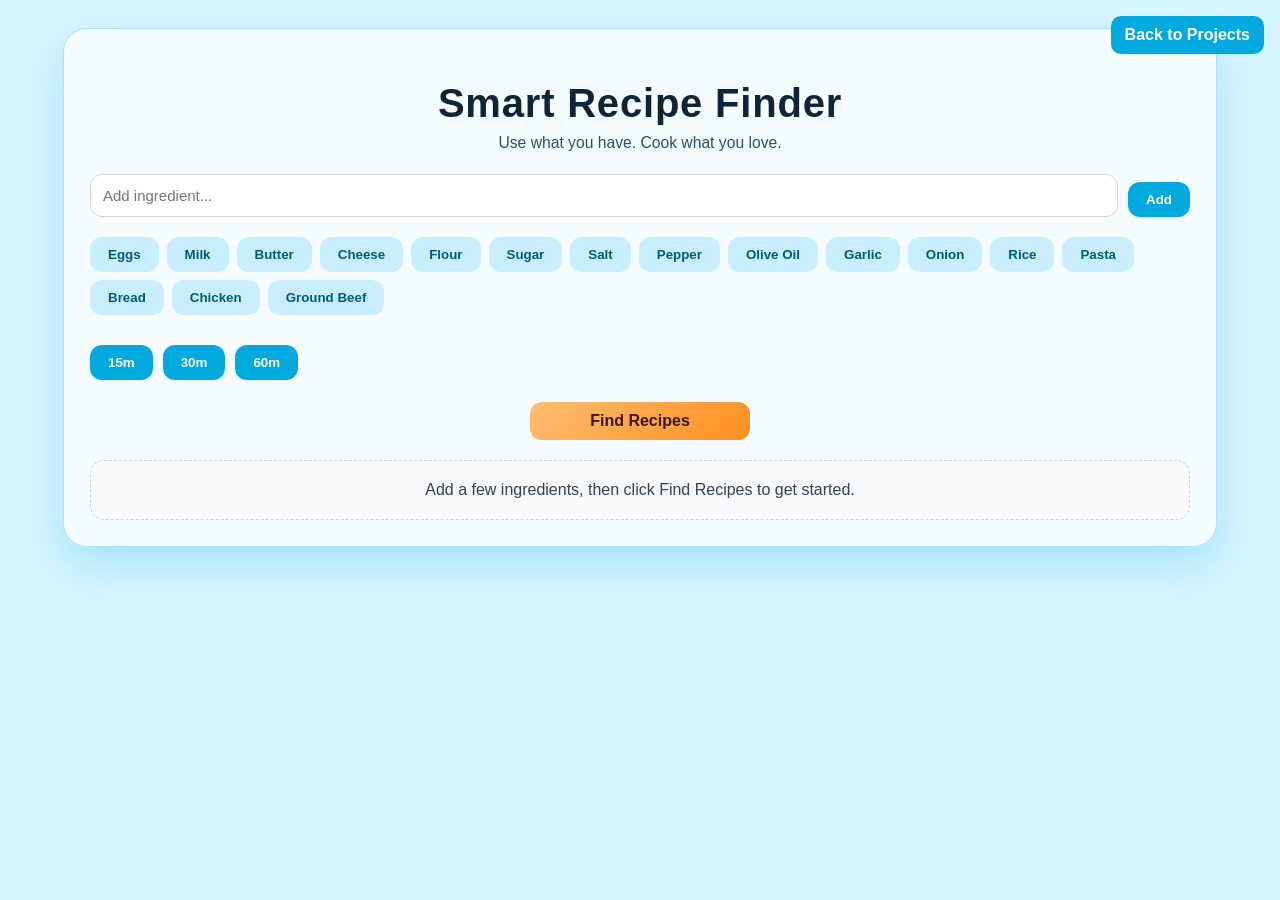
<file: recipe.html>
<!DOCTYPE html>
<html lang="en">
<head>
<meta charset="UTF-8">
<title>Smart Recipe Finder</title>
<meta name="viewport" content="width=device-width, initial-scale=1.0">
<style>
:root {
  --bg-solid: #d6f4ff;
  --surface: #f4fcff;
  --surface-strong: #ffffff;
  --text: #102437;
  --muted: #28506d;
  --border: #aee3fb;
  --primary: #00a9de;
  --primary-hover: #0096c6;
  --accent: #ff8f1f;
  --chip: #ffdcb7;
  --chip-text: #6e3100;
  --shadow: 0 18px 40px rgba(0, 169, 222, 0.22);
}
body {
  font-family: "Trebuchet MS", "Avenir Next", "Segoe UI", sans-serif;
  background: var(--bg-solid);
  margin: 0;
  padding: 28px 20px;
  color: var(--text);
}
h1 {
  text-align: center;
  margin-bottom: 8px;
  font-size: clamp(1.8rem, 2vw + 1rem, 2.5rem);
  letter-spacing: 0.02em;
}
.subtitle {
  text-align: center;
  color: var(--muted);
  margin: 0 0 22px;
  font-size: 0.98rem;
}
.container {
  max-width: 1100px;
  margin: auto;
  background: var(--surface);
  border: 1px solid var(--border);
  border-radius: 24px;
  box-shadow: var(--shadow);
  padding: clamp(18px, 2vw, 30px);
}
/* INPUT */
.input-section {
  display: flex;
  gap: 10px;
  margin-bottom: 18px;
}
input {
  flex: 1;
  padding: 12px;
  border-radius: 12px;
  border: 1px solid #d6d3d1;
  background: var(--surface-strong);
  font-family: inherit;
  font-size: 15px;
}
input:focus {
  outline: 2px solid rgba(0, 169, 222, 0.28);
  border-color: var(--primary);
}
/* BUTTONS */
button {
  padding: 10px 18px;
  border-radius: 12px;
  border: none;
  background: var(--primary);
  color: white;
  cursor: pointer;
  margin-top: 8px;
  font-family: inherit;
  font-weight: 600;
  transition: transform 0.18s ease, background 0.18s ease, box-shadow 0.18s ease;
}
button:hover {
  background: var(--primary-hover);
  transform: translateY(-1px);
  box-shadow: 0 8px 20px rgba(0, 169, 222, 0.3);
}
/* TAGS */
.tag {
  display: inline-block;
  background: var(--chip);
  color: var(--chip-text);
  padding: 6px 12px;
  margin: 5px;
  border-radius: 999px;
  cursor: pointer;
  border: 1px solid #fed7aa;
  font-weight: 600;
}
/* FILTERS */
.filters {
  margin: 22px 0 10px;
  display: flex;
  gap: 10px;
  flex-wrap: wrap;
}
.filters button.active {
  background: var(--accent);
  color: #3d1a00;
  font-weight: 700;
}
.search-row {
  display: flex;
  justify-content: center;
  margin: 14px 0 6px;
}
.search-btn {
  min-width: 220px;
  font-size: 1rem;
  color: #3a1700;
  background: linear-gradient(135deg, #ffbd70, #ff8f1f);
}
.search-btn:hover {
  background: linear-gradient(135deg, #ffb359, #ff8610);
}
/* PANTRY */
.pantry {
  display: flex;
  flex-wrap: wrap;
  gap: 8px;
  margin: 20px 0;
}
.pantry button {
  background: #c8eeff;
  color: #005b7a;
  margin-top: 0;
}
/* GRID */
.recipes {
  display: grid;
  grid-template-columns: repeat(auto-fit, minmax(240px, 1fr));
  gap: 20px;
  margin-top: 20px;
}
.status-card {
  grid-column: 1 / -1;
  background: #f8fafc;
  border: 1px dashed #cbd5e1;
  border-radius: 14px;
  padding: 20px;
  color: #334155;
  text-align: center;
}
.status-card.error {
  background: #fff1f2;
  border-color: #fecdd3;
  color: #9f1239;
}
.status-card.loading {
  background: #e6f7ff;
  border-color: #9ddcff;
  color: #055e83;
}
.spinner {
  width: 18px;
  height: 18px;
  border: 2px solid rgba(5, 94, 131, 0.25);
  border-top-color: #055e83;
  border-radius: 50%;
  display: inline-block;
  margin-right: 8px;
  vertical-align: middle;
  animation: spin 0.8s linear infinite;
}
@keyframes spin {
  to { transform: rotate(360deg); }
}
/* CARD */
.recipe-card {
  background: var(--surface-strong);
  border-radius: 16px;
  overflow: hidden;
  border: 1px solid #f1f5f9;
  box-shadow: 0 12px 24px rgba(148, 163, 184, 0.12);
  transition: transform 0.2s ease, box-shadow 0.2s ease;
}
.recipe-card:hover {
  transform: translateY(-4px);
  box-shadow: 0 18px 28px rgba(148, 163, 184, 0.2);
}
.recipe-card img {
  width: 100%;
  height: 160px;
  object-fit: cover;
}
.recipe-content {
  padding: 15px;
}
.badge {
  display: inline-block;
  background: #ffe0be;
  color: #8a3800;
  padding: 4px 8px;
  border-radius: 8px;
  font-size: 12px;
  margin-bottom: 5px;
  font-weight: 700;
}
.missing {
  color: #b91c1c;
  font-size: 13px;
}
/* MODAL */
.modal {
  position: fixed;
  top: 0;
  left: 0;
  width: 100%;
  height: 100%;
  background: rgba(0, 0, 0, 0.6);
  display: flex;
  justify-content: center;
  align-items: center;
}
.modal-content {
  background: var(--surface-strong);
  padding: 20px;
  max-width: 600px;
  max-height: 85vh;
  overflow-y: auto;
  border-radius: 20px;
  position: relative;
}
.close-btn {
  position: absolute;
  top: 10px;
  right: 15px;
  font-size: 20px;
  font-weight: bold;
  cursor: pointer;
  color: #64748b;
}
.close-btn:hover {
  color: #0f172a;
}

.back-btn {
  position: fixed;
  top: 16px;
  right: 16px;
  z-index: 1000;
  display: inline-block;
  padding: 10px 14px;
  border-radius: 10px;
  background: var(--primary);
  color: #ffffff;
  text-decoration: none;
  font-weight: 700;
}

.back-btn:hover {
  background: var(--primary-hover);
}
@media (max-width: 640px) {
  body {
    padding: 14px;
  }
  .input-section {
    flex-direction: column;
  }
  .search-btn {
    width: 100%;
  }
}
</style>
</head>
<body>
<a class="back-btn" href="scratch.html">Back to Projects</a>
<div class="container">
<h1>Smart Recipe Finder</h1>
<p class="subtitle">Use what you have. Cook what you love.</p>
<div class="input-section">
  <input list="ingredientsList" id="input" placeholder="Add ingredient...">
  <button onclick="add()">Add</button>
</div>
<datalist id="ingredientsList">
  <option value="chicken">
  <option value="rice">
  <option value="eggs">
  <option value="milk">
  <option value="cheese">
  <option value="butter">
  <option value="flour">
</datalist>
<div class="pantry">
  <button onclick="quick('eggs')">Eggs</button>
  <button onclick="quick('milk')">Milk</button>
  <button onclick="quick('butter')">Butter</button>
  <button onclick="quick('cheese')">Cheese</button>
  <button onclick="quick('flour')">Flour</button>
  <button onclick="quick('sugar')">Sugar</button>
  <button onclick="quick('salt')">Salt</button>
  <button onclick="quick('pepper')">Pepper</button>
  <button onclick="quick('olive oil')">Olive Oil</button>
  <button onclick="quick('garlic')">Garlic</button>
  <button onclick="quick('onion')">Onion</button>
  <button onclick="quick('rice')">Rice</button>
  <button onclick="quick('pasta')">Pasta</button>
  <button onclick="quick('bread')">Bread</button>
  <button onclick="quick('chicken')">Chicken</button>
  <button onclick="quick('ground beef')">Ground Beef</button>
</div>
<div id="tags"></div>
<div class="filters">
  <button onclick="time(15,this)">15m</button>
  <button onclick="time(30,this)">30m</button>
  <button onclick="time(60,this)">60m</button>
</div>
<div class="search-row">
  <button class="search-btn" onclick="search()">Find Recipes</button>
</div>
<div class="recipes" id="recipes" aria-live="polite"></div>
</div>
<script>
let items = [];
let maxTime = 60;
function setRecipeStatus(type, message) {
  const classes = type ? `status-card ${type}` : "status-card";
  const loader = type === "loading" ? '<span class="spinner"></span>' : "";
  recipes.innerHTML = `<div class="${classes}">${loader}${message}</div>`;
}
function add() {
  const val = input.value.trim().toLowerCase();
  if (!val) return;
  items.push(val);
  input.value = "";
  render();
}
function quick(x){
  items.push(x);
  render();
}
function render(){
  tags.innerHTML = "";
  items.forEach((x, i) => {
    const t = document.createElement("span");
    t.className = "tag";
    t.innerText = x + " x";
    t.onclick = () => {items.splice(i, 1); render();};
    tags.appendChild(t);
  });
}
function time(t, btn){
  maxTime = t;
  document.querySelectorAll(".filters button").forEach(b => b.classList.remove("active"));
  btn.classList.add("active");
}
async function search(){
  const key = "ede64503da174d4bb0e849ce36334925";
  if (!items.length) {
    setRecipeStatus("", "Add a few ingredients, then click Find Recipes to get started.");
    return;
  }
  setRecipeStatus("loading", "Finding your best recipe matches...");
  try {
    const res = await fetch(`https://api.spoonacular.com/recipes/findByIngredients?ingredients=${items.join(",")}&number=20&apiKey=${key}`);
    if (!res.ok) {
      throw new Error("Recipe service returned an error.");
    }
    let data = await res.json();
    if (!Array.isArray(data)) {
      throw new Error("Unexpected recipe data format.");
    }
    data = data.map(r => {
      const total = r.usedIngredientCount + r.missedIngredientCount;
      const match = total ? r.usedIngredientCount / total : 0;
      return {...r, match};
    });
    data.sort((a, b) => {
      if (b.match !== a.match) return b.match - a.match;
      return a.missedIngredientCount - b.missedIngredientCount;
    });
    if (!data.length) {
      setRecipeStatus("", "No recipes found for those ingredients. Try adding 1-2 more.");
      return;
    }
    show(data);
  } catch (err) {
    setRecipeStatus("error", "Couldn't load recipes right now. Please try again in a moment.");
  }
}
function show(data){
  recipes.innerHTML = "";
  data.forEach(r => {
    const card = document.createElement("div");
    card.className = "recipe-card";
    const percent = Math.round(r.match * 100);
    const missingList = r.missedIngredients.map(i => i.name).join(", ");
    card.innerHTML = `
      <img src="${r.image}">
      <div class="recipe-content">
        <div class="badge">${percent}% match</div>
        <h3>${r.title}</h3>
        <p class="missing"><strong>Missing:</strong> ${missingList || "None"}</p>
      </div>
    `;
    card.onclick = () => details(r.id);
    recipes.appendChild(card);
  });
}
async function details(id){
  const key = "ede64503da174d4bb0e849ce36334925";
  let d;
  try {
    const res = await fetch(`https://api.spoonacular.com/recipes/${id}/information?apiKey=${key}`);
    if (!res.ok) {
      throw new Error("Recipe details request failed.");
    }
    d = await res.json();
  } catch (err) {
    const modal = document.createElement("div");
    modal.className = "modal";
    modal.innerHTML = `
    <div class="modal-content">
      <span class="close-btn" onclick="this.closest('.modal').remove()">x</span>
      <h2>Recipe unavailable</h2>
      <p>We couldn't load recipe details right now. Please try again.</p>
    </div>`;
    document.body.appendChild(modal);
    return;
  }
  const modal = document.createElement("div");
  modal.className = "modal";
  modal.innerHTML = `
  <div class="modal-content">
    <span class="close-btn" onclick="this.closest('.modal').remove()">x</span>
    <h2>${d.title}</h2>
    <img src="${d.image}" style="width:100%;border-radius:12px;">
    <h3>Ingredients</h3>
    <ul>
      ${d.extendedIngredients.map(i => `<li>${i.original}</li>`).join("")}
    </ul>
    <h3>Steps</h3>
    ${(d.analyzedInstructions[0]?.steps || []).map(s => `
      <label><input type="checkbox"> ${s.step}</label><br>
    `).join("")}
  </div>`;
  document.body.appendChild(modal);
}
setRecipeStatus("", "Add a few ingredients, then click Find Recipes to get started.");
</script>
</body>
</html>
</file>
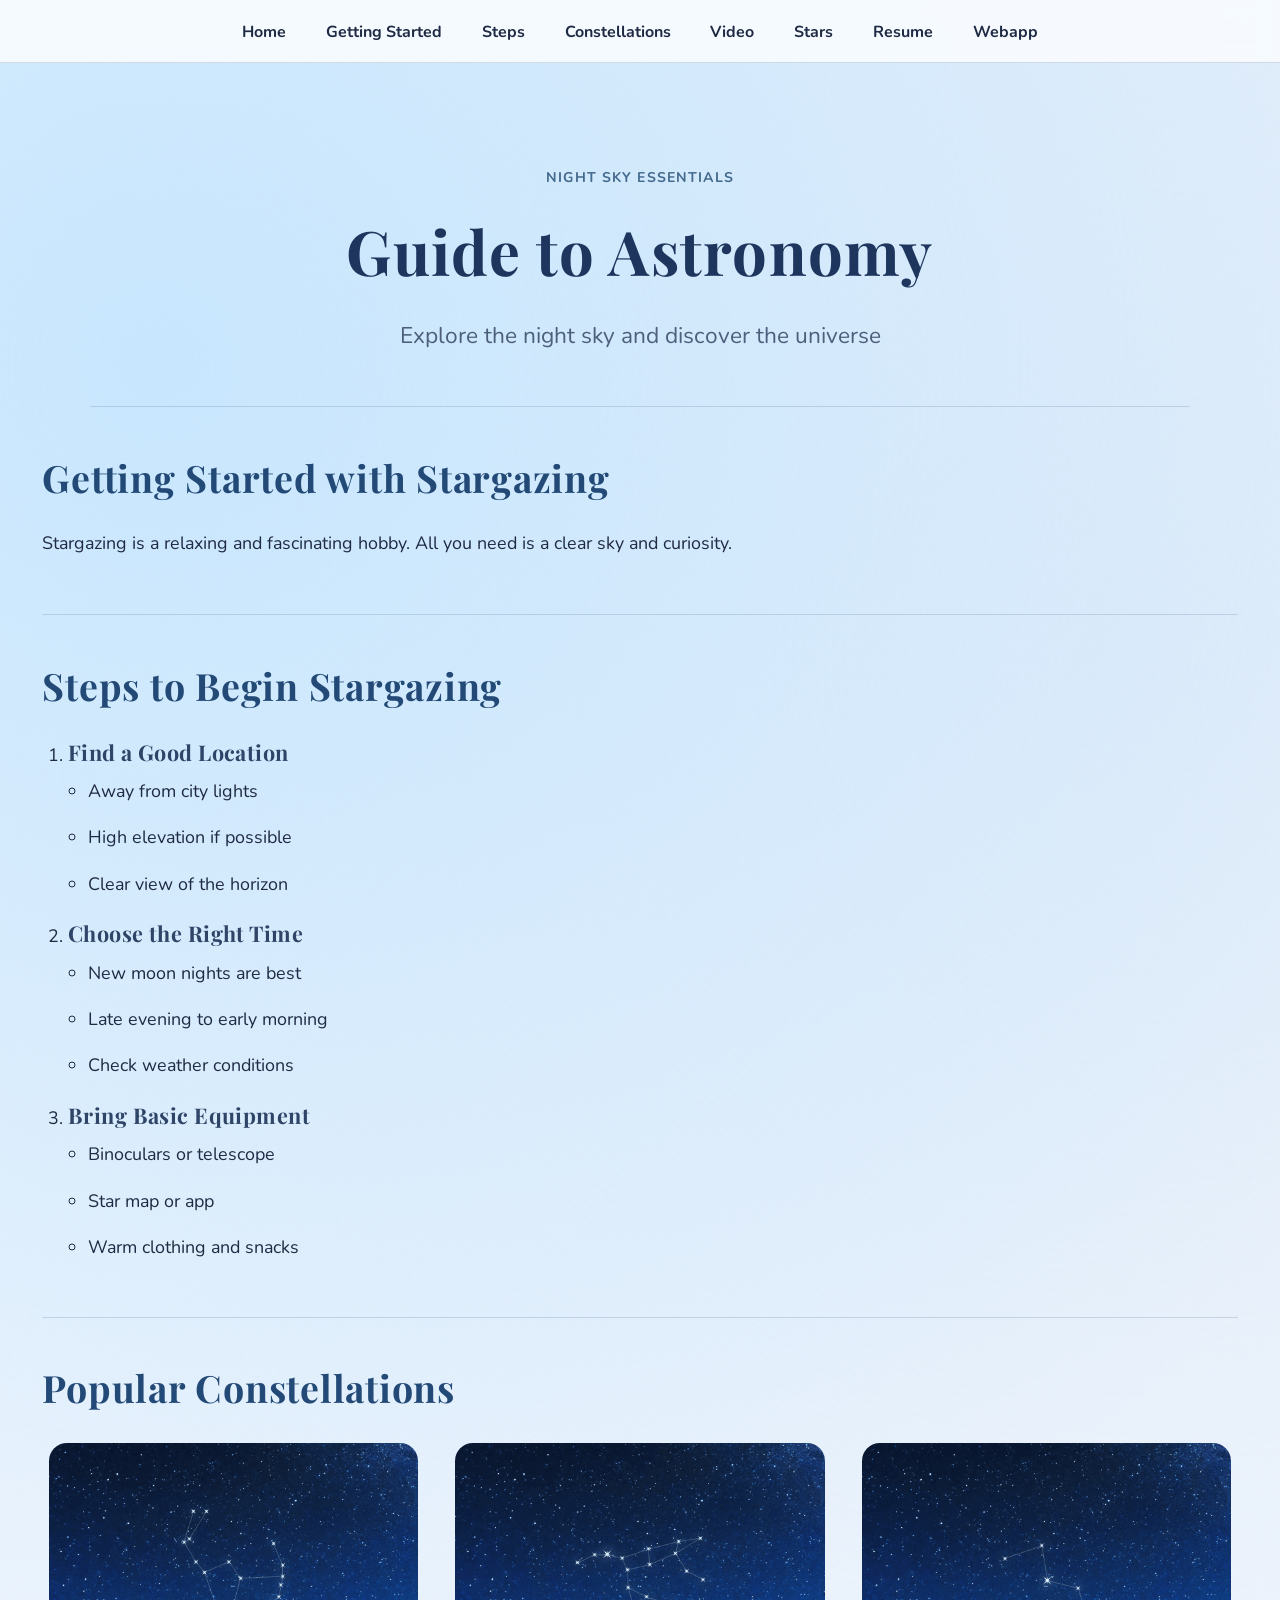
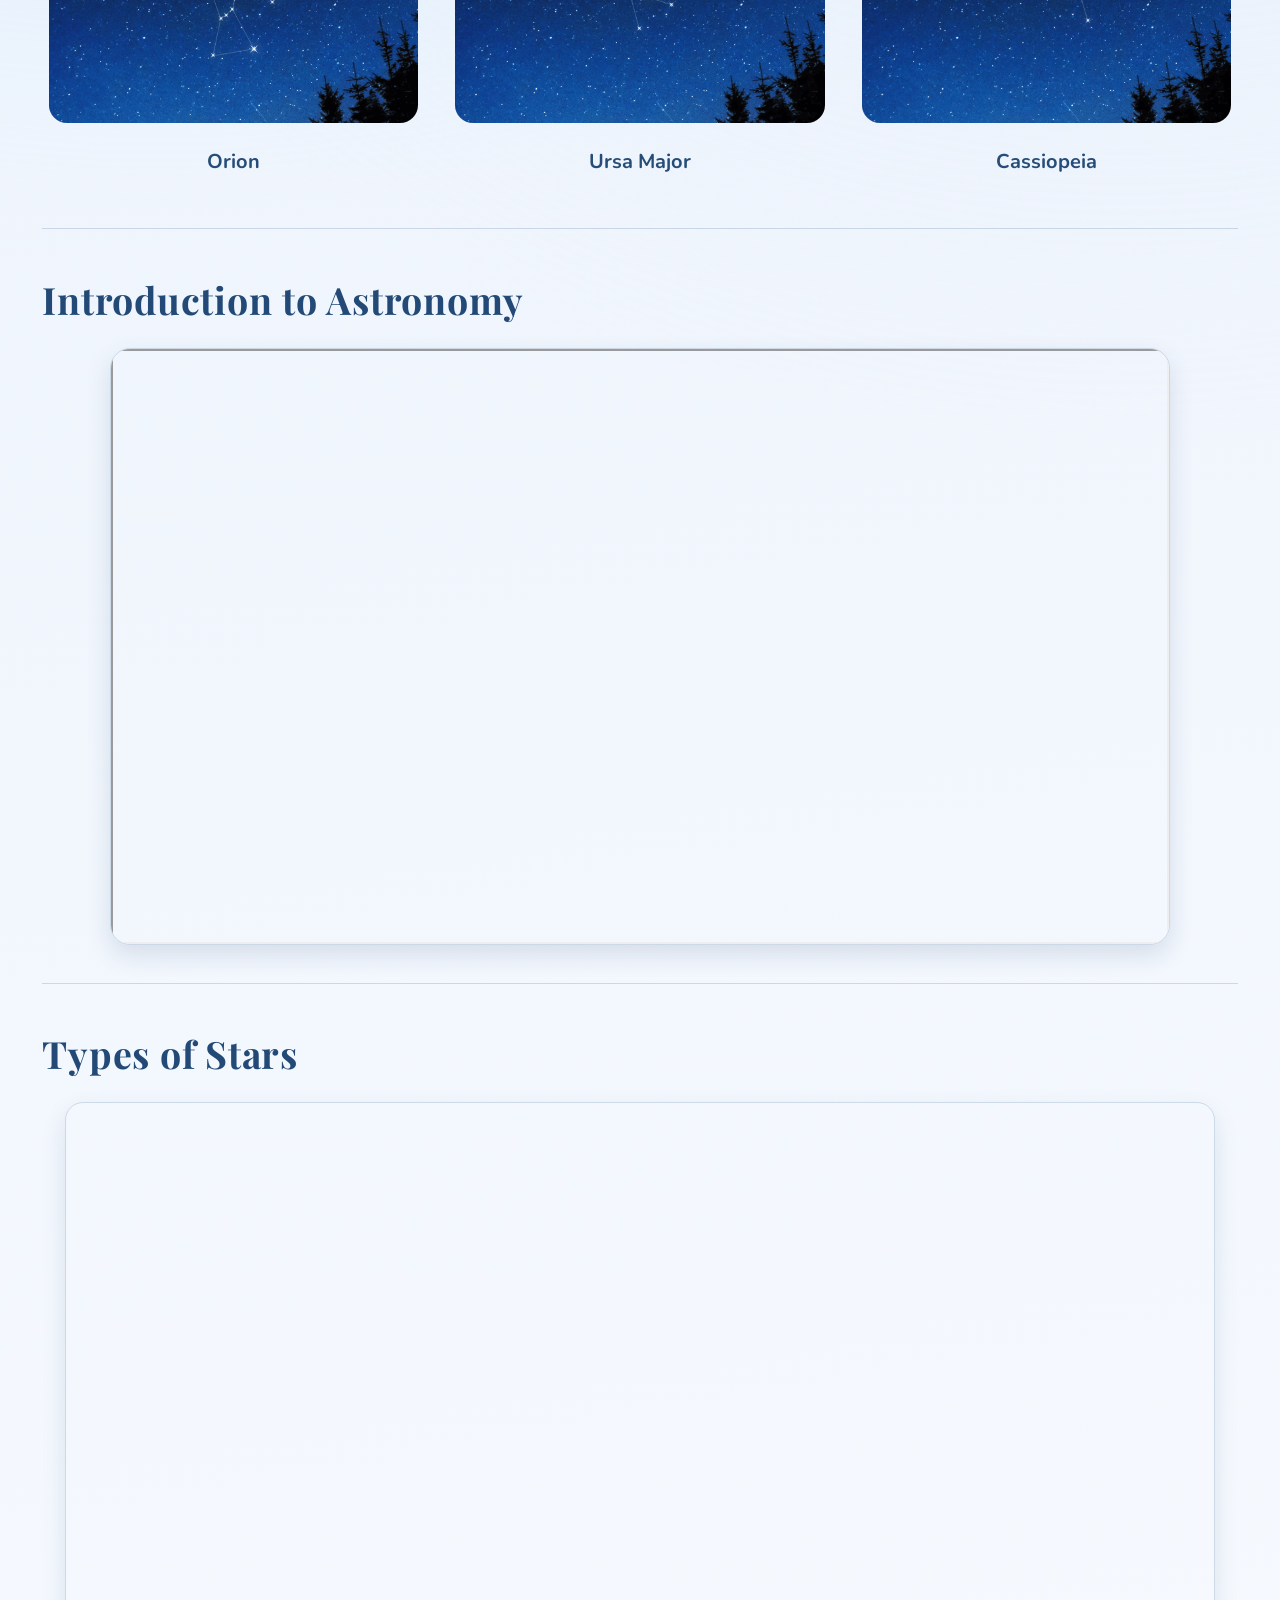
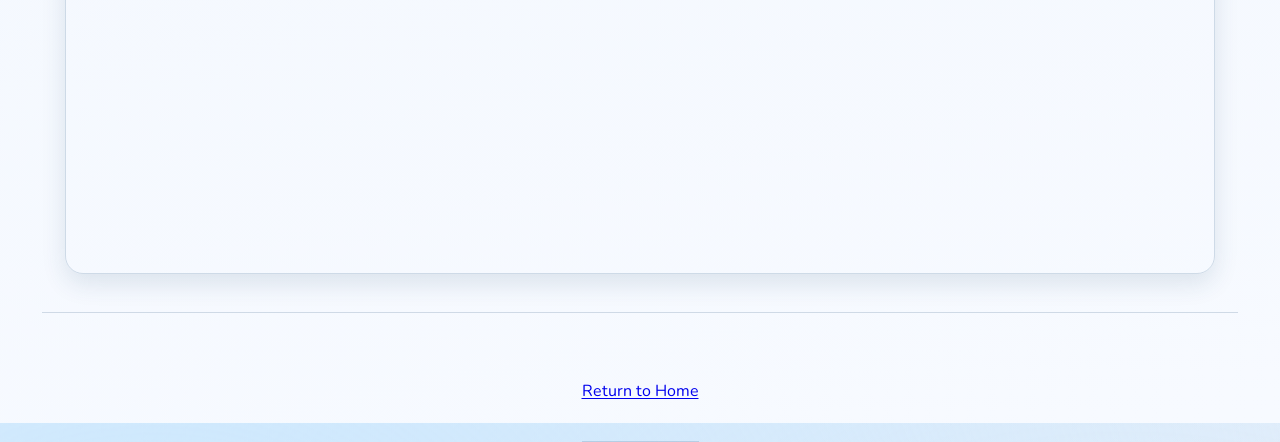
<file: scratch.html>
<!DOCTYPE html>
<html lang="en">
<head>
    <meta charset="UTF-8">
    <meta name="viewport" content="width=device-width, initial-scale=1.0">
    <title>Astronomy & Stargazing</title>
    <link rel="preconnect" href="https://fonts.googleapis.com">
    <link rel="preconnect" href="https://fonts.gstatic.com" crossorigin>
    <link href="https://fonts.googleapis.com/css2?family=Nunito:wght@400;500;700&family=Playfair+Display:wght@600;700&display=swap" rel="stylesheet">
    <link href="css/scratch.css" rel="stylesheet">
</head>
<body>
    <nav>
        <ul class="nav-bar">
            <li><a href="#home">Home</a></li>
            <li><a href="#getting-started">Getting Started</a></li>
            <li><a href="#steps">Steps</a></li>
            <li><a href="#constellations">Constellations</a></li>
            <li><a href="#video">Video</a></li>
            <li><a href="#graphic">Stars</a></li>
            <li><a href="index.html">Resume</a></li>
            <li><a href="recipe.html">Webapp</a></li>
        </ul>
    </nav>

    <header id="home" class="hero">
        <p class="hero-kicker">Night Sky Essentials</p>
        <h1>Guide to Astronomy</h1>
        <p class="hero-subtitle">Explore the night sky and discover the universe</p>
    </header>

    <main>
        <section id="getting-started" class="panel">
            <h2>Getting Started with Stargazing</h2>
            <p>Stargazing is a relaxing and fascinating hobby. All you need is a clear sky and curiosity.</p>
        </section>

        <section id="steps" class="panel">
            <h2>Steps to Begin Stargazing</h2>
            <ol>
                <li>
                    <h3>Find a Good Location</h3>
                    <ul>
                        <li>Away from city lights</li>
                        <li>High elevation if possible</li>
                        <li>Clear view of the horizon</li>
                    </ul>
                </li>
                <li>
                    <h3>Choose the Right Time</h3>
                    <ul>
                        <li>New moon nights are best</li>
                        <li>Late evening to early morning</li>
                        <li>Check weather conditions</li>
                    </ul>
                </li>
                <li>
                    <h3>Bring Basic Equipment</h3>
                    <ul>
                        <li>Binoculars or telescope</li>
                        <li>Star map or app</li>
                        <li>Warm clothing and snacks</li>
                    </ul>
                </li>
            </ol>
        </section>

        <section id="constellations" class="panel">
            <h2>Popular Constellations</h2>
            <div class="image-gallery">
                <article class="image-card">
                    <img src="assets/img/orion.png" alt="Orion constellation">
                    <p>Orion</p>
                </article>
                <article class="image-card">
                    <img src="assets/img/ursamajor.png" alt="Ursa Major constellation">
                    <p>Ursa Major</p>
                </article>
                <article class="image-card">
                    <img src="assets/img/cassiopeia.png" alt="Cassiopeia constellation">
                    <p>Cassiopeia</p>
                </article>
            </div>
        </section>

        <section id="video" class="panel">
            <h2>Introduction to Astronomy</h2>
            <div class="video-container">
                <iframe
                    src="https://www.youtube.com/embed/0rHUDWjR5gg?si=VynJkywMv_De6exq"
                    title="YouTube video player"
                    allow="accelerometer; autoplay; clipboard-write; encrypted-media; gyroscope; picture-in-picture; web-share"
                    referrerpolicy="strict-origin-when-cross-origin"
                    allowfullscreen>
                </iframe>
            </div>
        </section>

        <section id="graphic" class="panel">
            <h2>Types of Stars</h2>
            <div class="tableau-wrap">
                <div class='tableauPlaceholder' id='viz1776195110739'>
                    <noscript>
                        <a href='#'><img alt='Dashboard 1' src='https://public.tableau.com/static/images/St/Stars_16065990729940/Dashboard1/1_rss.png' style='border: none' /></a>
                    </noscript>
                    <object class='tableauViz'>
                        <param name='host_url' value='https%3A%2F%2Fpublic.tableau.com%2F' />
                        <param name='embed_code_version' value='3' />
                        <param name='site_root' value='' />
                        <param name='name' value='Stars_16065990729940/Dashboard1' />
                        <param name='tabs' value='no' />
                        <param name='toolbar' value='yes' />
                        <param name='static_image' value='https://public.tableau.com/static/images/St/Stars_16065990729940/Dashboard1/1.png' />
                        <param name='animate_transition' value='yes' />
                        <param name='display_static_image' value='yes' />
                        <param name='display_spinner' value='yes' />
                        <param name='display_overlay' value='yes' />
                        <param name='display_count' value='yes' />
                        <param name='language' value='en-US' />
                    </object>
                </div>
            </div>
        </section>
    </main>

    <footer>
        <a class="panel" href="#home">Return to Home</a>
    </footer>

    <script type='text/javascript'>
        var divElement = document.getElementById('viz1776195110739');
        var vizElement = divElement.getElementsByTagName('object')[0];
        if (divElement.offsetWidth > 900) {
            vizElement.style.width = '100%';
            vizElement.style.height = '760px';
        } else if (divElement.offsetWidth > 540) {
            vizElement.style.width = '100%';
            vizElement.style.height = '680px';
        } else {
            vizElement.style.width = '100%';
            vizElement.style.height = '980px';
        }
        var scriptElement = document.createElement('script');
        scriptElement.src = 'https://public.tableau.com/javascripts/api/viz_v1.js';
        vizElement.parentNode.insertBefore(scriptElement, vizElement);
    </script>
</body>
</html>
</file>
<file: css/scratch.css>
:root {
    --bg-top: #e9f1fb;
    --bg-bottom: #f7faff;
    --ink: #1f2a44;
    --muted: #4d5f7b;
    --line: rgba(105, 133, 164, 0.28);
    --accent: #2c7fb8;
    --accent-soft: #e8f2fb;
}

* {
    box-sizing: border-box;
}

html {
    scroll-behavior: smooth;
}

body {
    margin: 0;
    font-family: "Nunito", "Segoe UI", Tahoma, sans-serif;
    color: var(--ink);
    background:
        radial-gradient(circle at 12% 10%, rgba(189, 227, 255, 0.75), transparent 42%),
        radial-gradient(circle at 88% 18%, rgba(216, 230, 246, 0.55), transparent 44%),
        linear-gradient(170deg, var(--bg-top), var(--bg-bottom));
    line-height: 1.7;
}

nav {
    position: sticky;
    top: 0;
    z-index: 10;
    backdrop-filter: blur(10px);
    background-color: rgba(249, 252, 255, 0.9);
    border-bottom: 1px solid var(--line);
}

.nav-bar {
    list-style: none;
    display: flex;
    gap: 0.7rem;
    justify-content: center;
    flex-wrap: wrap;
    margin: 0;
    padding: 1rem 1.2rem;
}

.nav-bar a {
    text-decoration: none;
    color: var(--ink);
    font-weight: 700;
    font-size: 1rem;
    padding: 0.45rem 0.9rem;
    border-radius: 999px;
    transition: background-color 0.2s ease, color 0.2s ease;
}

.nav-bar a:hover {
    background-color: var(--accent-soft);
    color: var(--accent);
}

.hero {
    text-align: center;
    max-width: 1100px;
    margin: 2.2rem auto 0;
    padding: 4.2rem 2rem 3.2rem;
    border-bottom: 1px solid var(--line);
}

.hero-kicker {
    margin: 0;
    letter-spacing: 0.08em;
    text-transform: uppercase;
    color: #43698d;
    font-size: 0.88rem;
    font-weight: 700;
}

h1,
h2,
h3 {
    font-family: "Playfair Display", Georgia, serif;
    font-weight: 700;
    letter-spacing: 0.02em;
}

h1 {
    margin: 0.55rem 0 0.85rem;
    font-size: clamp(2.4rem, 4.8vw, 4rem);
    color: #1e355d;
}

.hero-subtitle {
    margin: 0 auto;
    font-size: clamp(1.16rem, 2vw, 1.42rem);
    max-width: 42ch;
    color: var(--muted);
}

main {
    max-width: 1240px;
    margin: 0 auto;
    padding: 0 1.4rem 3rem;
}

.panel {
    margin: 0;
    padding: clamp(1.75rem, 3vw, 2.5rem) 0;
    border-bottom: 1px solid var(--line);
    background: transparent;
}

h2 {
    margin-top: 0;
    margin-bottom: 0.7rem;
    font-size: clamp(1.8rem, 3.1vw, 2.35rem);
    color: #234a77;
}

.panel p,
li {
    font-size: 1.12rem;
}

#steps ol {
    margin: 1rem 0 0;
    padding-left: 1.6rem;
}

#steps li {
    margin-bottom: 1rem;
}

#steps h3 {
    margin: 0 0 0.3rem;
    font-size: 1.35rem;
    color: #2f4568;
}

#steps ul {
    margin-top: 0.35rem;
    padding-left: 1.25rem;
}

.image-gallery {
    display: grid;
    grid-template-columns: repeat(auto-fit, minmax(260px, 1fr));
    gap: 1.5rem;
    margin-top: 1rem;
}

.image-card {
    text-align: center;
    padding: 0.4rem;
}

.image-card img {
    width: 100%;
    max-width: 380px;
    min-height: 280px;
    object-fit: cover;
    border-radius: 18px;
    background: transparent;
    border: none;
    padding: 0;
}

.image-card p {
    margin: 0.85rem 0 0.25rem;
    font-size: 1.25rem;
    font-weight: 700;
    color: #264c78;
}

.video-container {
    width: 100%;
    max-width: 1060px;
    margin: 1rem auto 0;
    border-radius: 20px;
    overflow: hidden;
    box-shadow: 0 10px 24px rgba(37, 70, 108, 0.14);
    border: 1px solid rgba(121, 152, 180, 0.32);
}

.video-container iframe {
    width: 100%;
    aspect-ratio: 16 / 9;
    display: block;
}

.tableau-wrap {
    margin-top: 1rem;
    width: 100%;
    max-width: 1150px;
    margin-left: auto;
    margin-right: auto;
    border-radius: 18px;
    overflow: hidden;
    border: 1px solid rgba(121, 152, 180, 0.32);
    box-shadow: 0 10px 24px rgba(37, 70, 108, 0.12);
}

.tableauPlaceholder,
.tableauViz {
    width: 100%;
}

footer {
    text-align: center;
    padding: 1.1rem;
    font-size: 1rem;
    color: #4f6581;
}

@media (max-width: 760px) {
    .hero {
        margin: 1.4rem 0.9rem 0;
        padding: 3rem 1.2rem 2.4rem;
    }

    .nav-bar {
        justify-content: flex-start;
    }

    .panel {
        padding: 1.35rem 0;
    }

    .image-card img {
        min-height: 235px;
    }

    .panel p,
    li {
        font-size: 1.03rem;
    }
}
</file>
